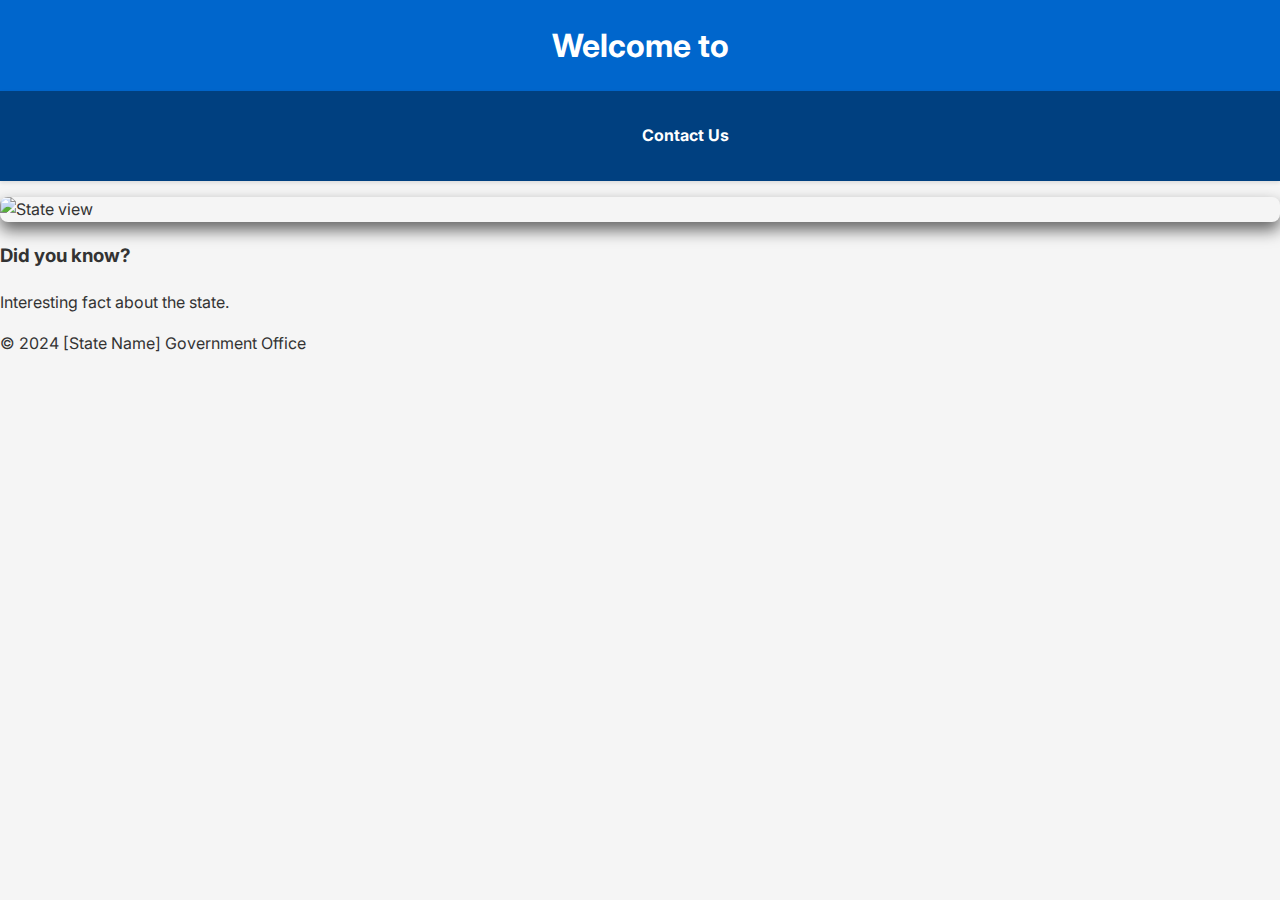
<file: public/index.html>
<!DOCTYPE html>
<html lang="en">
  <head>
    <meta charset="UTF-8" />
    <meta name="viewport" content="width=device-width, initial-scale=1.0" />
    <title>Welcome to our page</title>
    <link rel="stylesheet" href="style.css" />
  </head>
  <body>
    <div id="loading" style="display: none">Loading...</div>
    <div id="error" style="display: none">
      An error occurred. Please try again later.
    </div>
    <header>
      <h1>Welcome to <span id="state-name"></span></h1>
    </header>
    <nav>
      <ul>
        <li><a id="capital-city" href="capital.html"></a></li>
        <li><a id="city-1" href="city1.html"></a></li>
        <li><a id="city-2" href="city2.html"></a></li>
        <li><a href="contact.html">Contact Us</a></li>
      </ul>
    </nav>
    <section>
      <p id="state-intro"></p>
      <img id="state-pic" alt="State view" />
    </section>
    <aside>
      <h3>Did you know?</h3>
      <p>Interesting fact about the state.</p>
    </aside>
    <footer>
      <p>&copy; 2024 [State Name] Government Office</p>
    </footer>
  </body>
  <script src="script.js"></script>
</html>
</file>
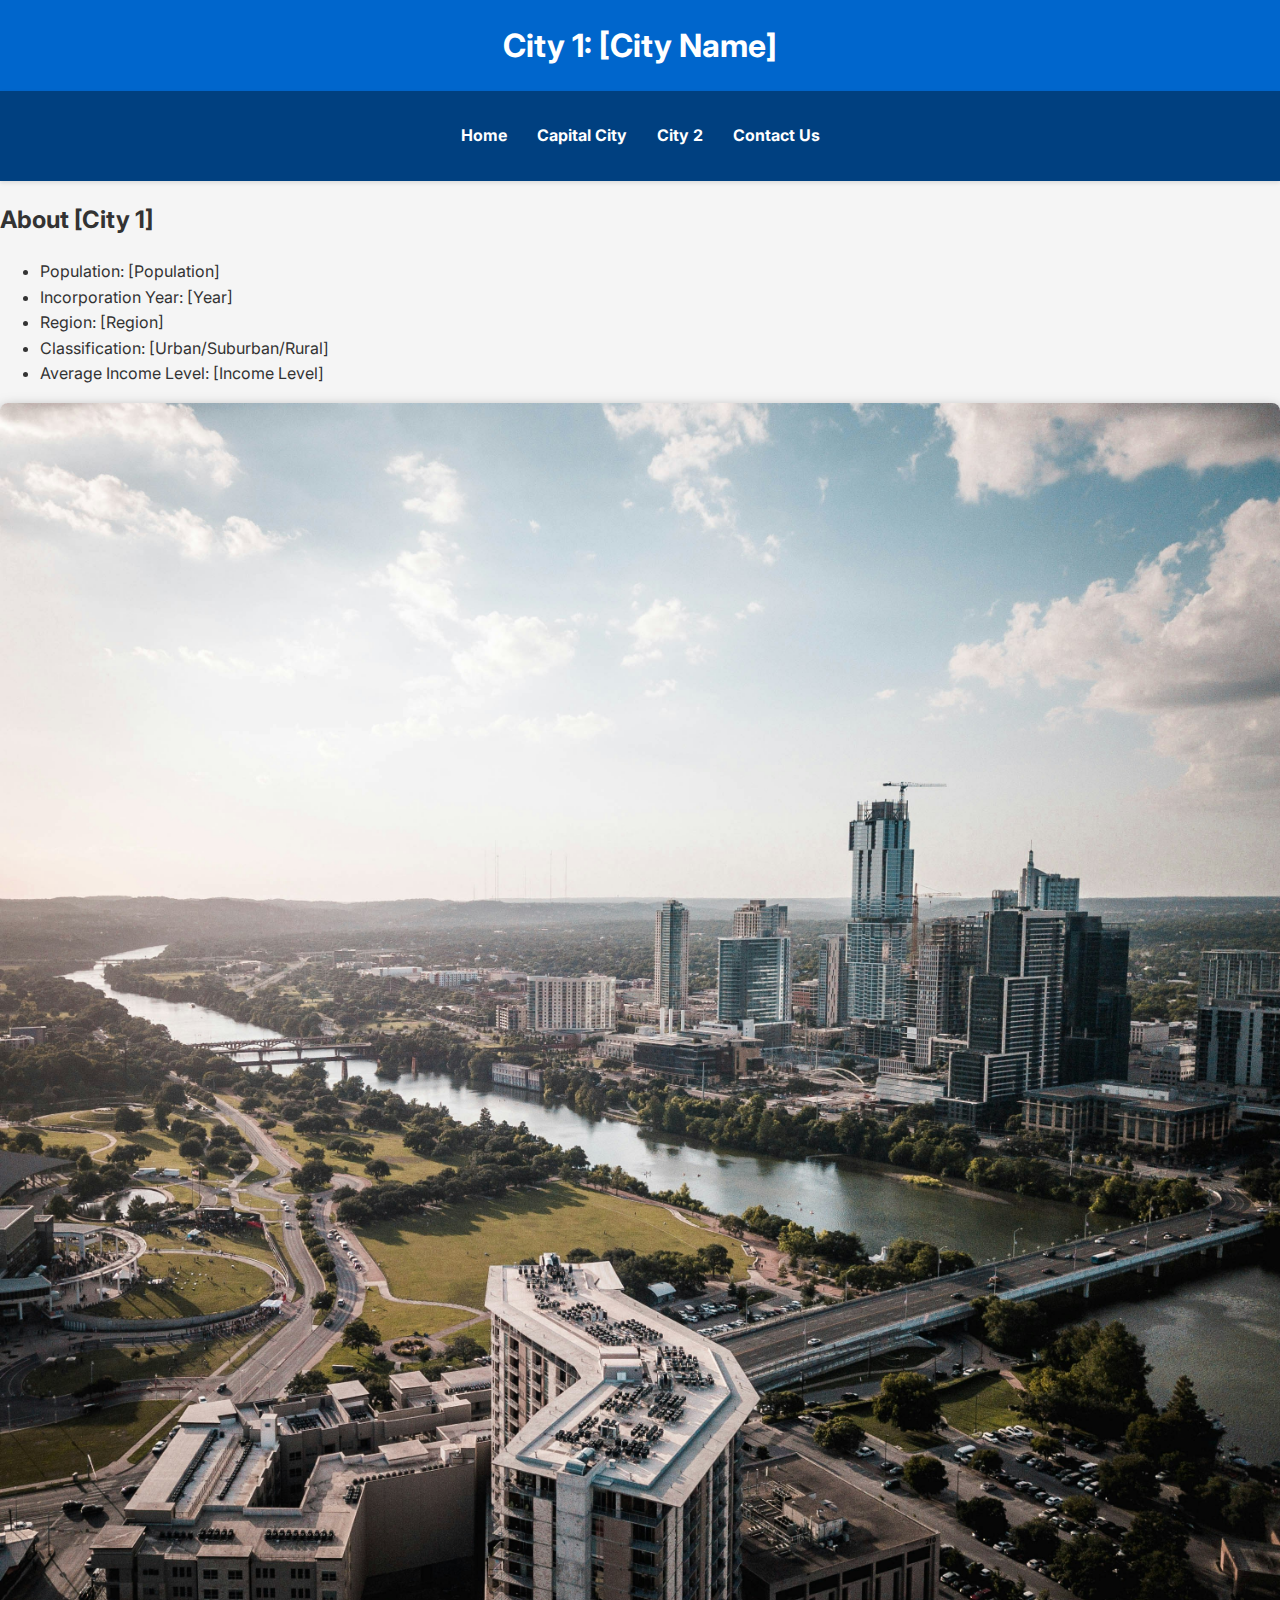
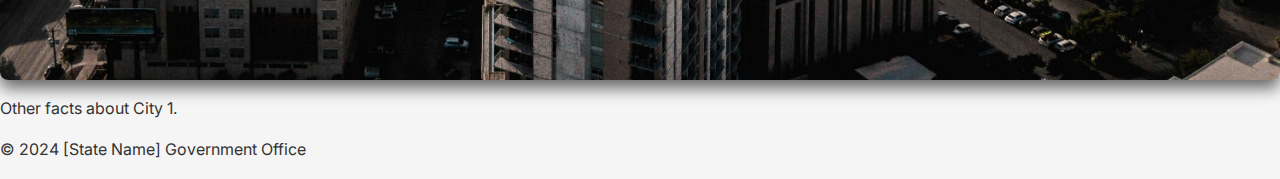
<file: public/city1.html>
<!DOCTYPE html>
<html lang="en">
  <head>
    <meta charset="UTF-8" />
    <meta name="viewport" content="width=device-width, initial-scale=1.0" />
    <title>City 1 of [State Name]</title>
    <link rel="stylesheet" href="style.css" />
  </head>
  <body>
    <header>
      <h1>City 1: [City Name]</h1>
    </header>
    <nav>
      <ul>
        <li><a href="index.html">Home</a></li>
        <li><a href="capital.html">Capital City</a></li>
        <li><a href="city2.html">City 2</a></li>
        <li><a href="contact.html">Contact Us</a></li>
      </ul>
    </nav>
    <section>
      <h2>About [City 1]</h2>
      <ul>
        <li>Population: [Population]</li>
        <li>Incorporation Year: [Year]</li>
        <li>Region: [Region]</li>
        <li>Classification: [Urban/Suburban/Rural]</li>
        <li>Average Income Level: [Income Level]</li>
      </ul>
      <img src="./static/city1.jpg" alt="City 1" />
    </section>
    <aside>
      <p>Other facts about City 1.</p>
    </aside>
    <footer>
      <p>&copy; 2024 [State Name] Government Office</p>
    </footer>
  </body>
</html>
</file>
<file: public/style.css>
/* Theme Variables */
@import url('https://fonts.googleapis.com/css2?family=Inter:wght@400;500;600;700&display=swap');
:root {
  /* Colors - Light Theme */
  --primary-color: #0066cc;
  --primary-dark: #004080;
  --primary-darker: #003366;
  --background-color: #f5f5f5;
  --section-bg: #ffffff;
  --text-color: #333333;
  --text-muted: #666666;
  --link-hover: #ffcc00;
  --error-bg: #fee2e2;
  --error-border: #ef4444;
  --error-text: #dc2626;
  --success-bg: #dcfce7;
  --success-border: #22c55e;
  --success-text: #16a34a;
  --form-border: #cccccc;
  --shadow-color: rgba(0, 0, 0, 0.1);
  --shadow-color-strong: rgba(0, 0, 0, 0.6);
  --loading-bg: rgba(58, 57, 57, 0.616);
}

/* Dark Theme Colors */
[data-theme="dark"] {
  --primary-color: #4a90e2;
  --primary-dark: #2d5a8e;
  --primary-darker: #1a3553;
  --background-color: #1a1a1a;
  --section-bg: #2d2d2d;
  --text-color: #ffffff;
  --text-muted: #a0a0a0;
  --link-hover: #ffd633;
  --error-bg: #471818;
  --error-border: #dc2626;
  --error-text: #ef4444;
  --success-bg: #064e3b;
  --success-border: #059669;
  --success-text: #34d399;
  --form-border: #404040;
  --shadow-color: rgba(0, 0, 0, 0.3);
  --shadow-color-strong: rgba(0, 0, 0, 0.8);
  --loading-bg: rgba(0, 0, 0, 0.8);
}

/* Base Styles */
body {
  font-family: "Inter", sans-serif;
  margin: 0;
  padding: 0;
  background-color: var(--background-color);
  color: var(--text-color);
  line-height: 1.6;
  overflow-x: hidden;
  transition: background-color 0.3s, color 0.3s;
}

/* Header Styles */
header {
  background-color: var(--primary-color);
  color: #fff;
  padding: 20px;
  text-align: center;
  box-shadow: 0 4px 8px var(--shadow-color);
}

header h1 {
  margin: 0;
  font-size: 2rem;
}

/* Navigation */
nav {
  background-color: var(--primary-dark);
  padding: 2rem;
  box-shadow: 0 2px 4px var(--shadow-color);
}

nav ul {
  list-style: none;
  display: flex;
  justify-content: center;
  margin: 0;
  padding: 0;
  gap: 30px;
}

nav a {
  color: #fff;
  text-decoration: none;
  font-weight: bold;
  transition: color 0.3s;
}

nav a:hover {
  color: var(--link-hover);
}

/* Main Layout Container */
.main-container {
  max-width: 1200px;
  margin: 0 auto;
  padding: 0 1rem;
}

/* Content Containers */
#section-container,
#aside-container {
  max-width: 800px;
  margin: 2rem auto;
  padding: 2rem;
  background-color: var(--section-bg);
  border-radius: 10px;
  box-shadow: 0 4px 8px var(--shadow-color);
}

#section-container h2 {
  color: var(--primary-color);
  margin-bottom: 1rem;
  font-weight: bold;
  font-family: "Inter", sans-serif;
  font-size: 1.8rem;
}

.city-facts-container {
  background-color: var(--section-bg);
  border-radius: 10px;
  padding: 1.5rem;
  margin-bottom: 2rem;
  box-shadow: 0 4px 8px var(--shadow-color);
  width: 100%;
}

.city-facts-container h3 {
  font-size: 1.5rem;
  color: var(--primary-color);
  margin-bottom: 1rem;
  font-weight: bold;
  text-align: center;
}

.city-facts-list {
  list-style: decimal inside;
  padding: 0;
  margin: 1rem 0;
}

.city-facts-list li {
  padding: 12px;
  margin: 8px 0;
  border-bottom: 1px solid var(--form-border);
  display: flex;
  align-items: center;
  transition: background-color 0.3s;
}

.city-facts-list li:hover {
  background-color: var(--primary-dark);
  color: #fff;
  border-radius: 4px;
}

.fact-icon {
  margin-right: 15px;
  font-size: 1.2em;
}

.fact-content {
  flex: 1;
}

.fact-title {
  font-weight: bold;
  color: inherit;
  margin-bottom: 4px;
}

.fact-value {
  color: var(--text-muted);
}

li:hover .fact-value {
  color: #fff;
}

@media (max-width: 768px) {
  .city-facts-container {
    width: 90%;
    margin: 10px auto;
  }
}

/* DYK Sections */
#dyk-pop {
  background-color: var(--section-bg);
  border-radius: 10px;
  padding: 1.5rem;
  margin-bottom: 2rem;
  box-shadow: 0 4px 8px var(--shadow-color);
  width: 100%;
  text-align: center;
}

#dyk-pop h3 {
  font-size: 1.5rem;
  color: var(--primary-color);
  margin-bottom: 1rem;
  font-weight: bold;
  text-align: center;
}

/* Population Table Styles */
#population-table {
  width: 100%;
  border-collapse: separate;
  border-spacing: 0;
  margin: 1rem 0;
  border-radius: 8px;
  overflow: hidden;
  box-shadow: 0 4px 8px var(--shadow-color);
}

#population-table th,
#population-table td {
  padding: 12px;
  text-align: left;
  border-bottom: 1px solid var(--form-border);
}

#population-table th {
  background-color: var(--primary-color);
  color: #fff;
  font-weight: bold;
  white-space: nowrap;
}

#population-table td {
  background-color: var(--section-bg);
}

#population-table tbody tr:hover td {
  background-color: var(--primary-dark);
  color: #fff;
}

#population-table tbody tr:last-child td {
  border-bottom: none;
}

/* Images */
img {
  max-width: 100%;
  height: auto;
  display: block;
  margin: 10px 0;
  border-radius: 8px;
  box-shadow: 0 8px 16px var(--shadow-color-strong);
}

/* Forms */
form {
  max-width: 600px;
  margin: 20px auto;
  padding: 20px;
  background-color: var(--section-bg);
  box-shadow: 0 4px 8px var(--shadow-color);
  border-radius: 8px;
}

form label {
  display: block;
  margin-top: 10px;
  font-weight: bold;
  color: var(--text-color);
}

form input[type="text"],
form input[type="email"],
form textarea {
  width: 100%;
  padding: 10px;
  margin-top: 5px;
  border: 1px solid var(--form-border);
  border-radius: 4px;
  background-color: var(--section-bg);
  color: var(--text-color);
}

form button {
  width: 100%;
  background-color: var(--primary-color);
  color: #fff;
  border: none;
  padding: 10px 20px;
  border-radius: 4px;
  cursor: pointer;
  margin-top: 15px;
  transition: background-color 0.3s;
  float: initial;
}

form button:hover:not(:disabled) {
  background-color: var(--primary-dark);
}

form button:disabled {
  background-color: var(--text-muted);
  cursor: not-allowed;
}

/* Status Messages */
.error-message {
  padding: 10px;
  background-color: var(--error-bg);
  border: 1px solid var(--error-border);
  color: var(--error-text);
  border-radius: 4px;
  margin: 10px 0;
}

.success-message {
  padding: 10px;
  background-color: var(--success-bg);
  border: 1px solid var(--success-border);
  color: var(--success-text);
  border-radius: 4px;
  margin: 10px 0;
}

/* Footer */
#footer {
  background-color: var(--primary-dark);
  color: #fff;
  text-align: center;
  padding: 1rem;
  margin-top: 2rem;
}

.footer-text {
  margin-bottom: 0.5rem;
}

.footer-subtext {
  font-size: 0.9rem;
  color: rgba(255, 255, 255, 0.8);
}

.footer-small-text {
  font-size: 0.8rem;
  margin-top: 1rem;
}

.footer-link {
  color: inherit;
  text-decoration: none;
  transition: color 0.3s ease;
}

.footer-link:hover {
  color: var(--link-hover);
}

.heart-icon {
  color: #e81324;
  display: inline-block;
  transition: transform 0.3s ease;
}

.heart-icon:hover {
  transform: scale(1.2);
}

.author-link {
  color: #42f566;
}

#clear-storage {
  margin-top: 1rem;
  padding: 0.5rem 1rem;
  border: 1px solid rgba(255, 255, 255, 0.2);
  border-radius: 4px;
  background: transparent;
  color: white;
  cursor: pointer;
  transition: all 0.3s ease;
}

#clear-storage:hover {
  background: rgba(255, 255, 255, 0.1);
  border-color: rgba(255, 255, 255, 0.4);
}

/* Utility Classes */
.hidden {
  display: none;
}

.text-danger {
  color: var(--error-text);
  font-weight: bold;
}

.text-success {
  color: var(--success-text);
  font-weight: bold;
}

/* Loading Spinner */
#loading {
  position: fixed;
  top: 0;
  left: 0;
  width: 100%;
  height: 100vh;
  background: var(--loading-bg);
  backdrop-filter: blur(5px);
  z-index: 9999;
}

.spinner-container {
  position: absolute;
  top: 50%;
  left: 50%;
  transform: translate(-50%, -50%);
  text-align: left;
}

.spinner {
  width: 50px;
  height: 50px;
  border: 5px solid var(--section-bg);
  border-top: 5px solid var(--primary-color);
  border-radius: 50%;
  animation: spin 1s linear infinite;
}

.loading-text {
  margin-top: 1rem;
  color: var(--primary-color);
  font-size: 1.2rem;
  font-weight: 500;
  margin-left: -10px;
  margin-top: -6px;
}

@keyframes spin {
  0% { transform: rotate(0deg); }
  100% { transform: rotate(360deg); }
}

/* Custom Sections */

#intro {
  font-size: 1.1rem;
  line-height: 1.8;
  margin-bottom: 2rem;
  color: var(--text-color);
}

#intro em {
  font-style: italic;
  color: var(--primary-color);
}

#intro strong {
  font-weight: bold;
  color: var(--primary-color);
}

#intro a {
  color: var(--primary-color);
  text-decoration: none;
  font-weight: bold;
}

#intro a:hover {
  color: var(--link-hover);
}

#intro b {
  font-weight: bold;
  color: var(--primary-color);
  font-size: 1.2rem;
}

#intro p {
  margin: 1rem 0;
}

/* Dark Mode Toggle */
.theme-toggle {
  position: fixed;
  top: 20px;
  right: 20px;
  background: var(--primary-color);
  color: #fff;
  border: none;
  padding: 10px;
  border-radius: 50%;
  cursor: pointer;
  box-shadow: 0 2px 4px var(--shadow-color);
  transition: transform 0.3s;
}

.theme-toggle:hover {
  transform: scale(1.1);
}

/* Responsive Design */
@media (max-width: 768px) {
  #population-table {
    display: block;
    overflow-x: auto;
    -webkit-overflow-scrolling: touch;
  }
  
  #population-table th,
  #population-table td {
    min-width: 120px;
  }
  nav ul {
    flex-direction: column;
    align-items: center;
    gap: 15px;
  }

  section,
  aside,
  form {
    width: 90%;
    margin: 10px auto;
  }

  .theme-toggle {
    top: 10px;
    right: 10px;
  }
}
</file>
